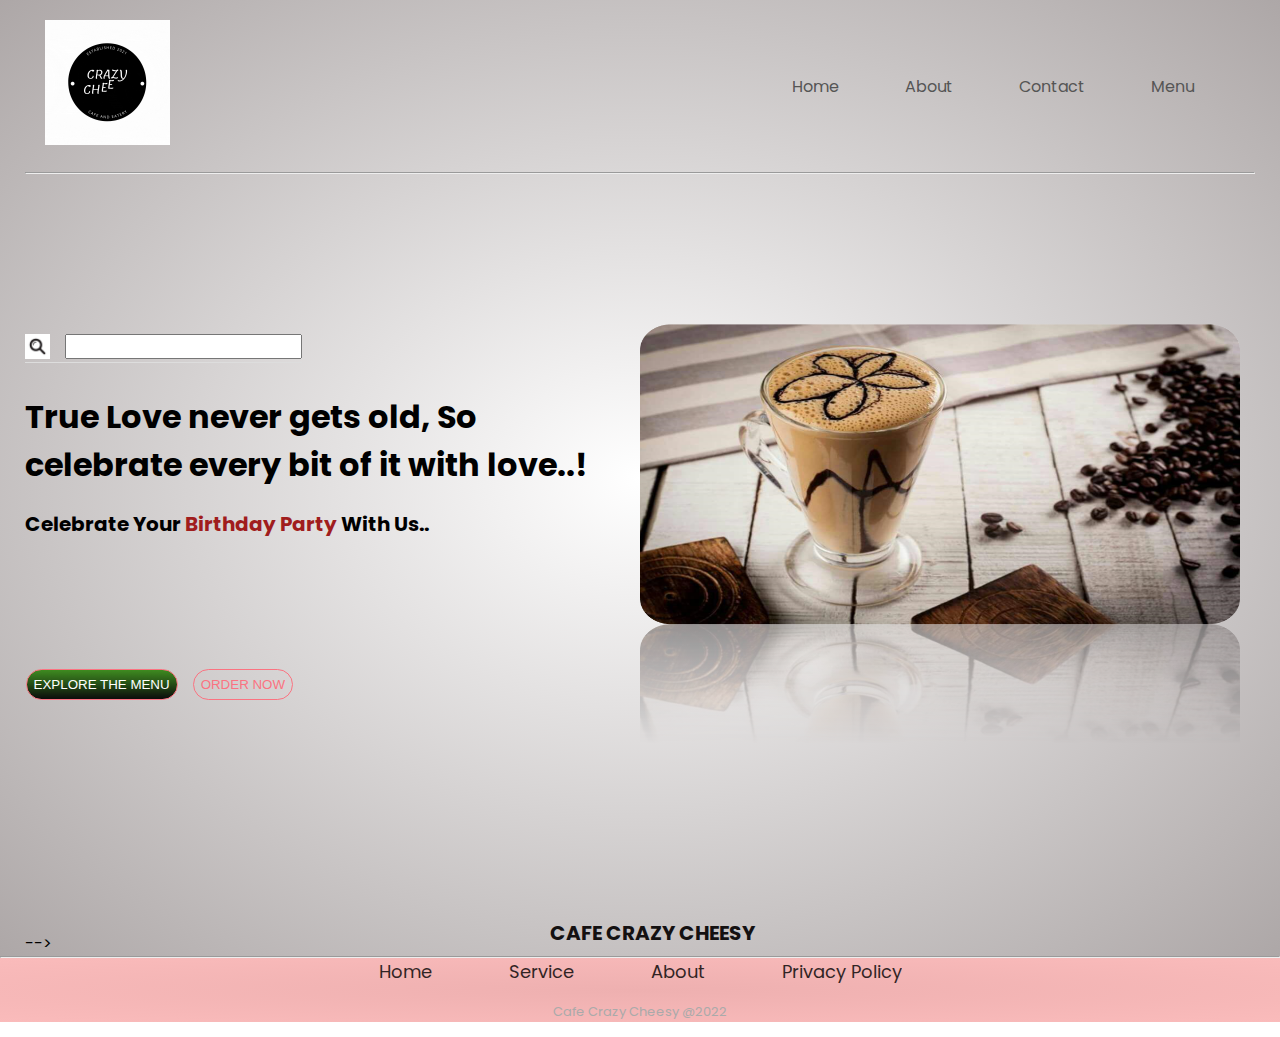
<file: index.html>
<!DOCTYPE html>
<html>
    <head>
        <title>HTML 5 UP on Azure web</title>
        <link rel="stylesheet" type="text/css" href="css/home.css">
        <link href="https://fonts.googleapis.com/css2?family=Poppins:wght@300;400;500;600;700&display=swap" rel="stylesheet">
    </head>
</html>
    <body>
        <div class="header">
            <div class="container">
                <div class="navbar">
                    <div class="logo">
                        <img src="logo.gif.gif" width="125px">
                    </div>
                    <nav>
                        <ul>
                            <li><a href="index.html">Home</a></li>
                            <li><a href="about.html">About</a></li>
                            <li><a href="contact.html">Contact</a></li> 
                            <li><a href="menu.html">Menu</a></li>
                        </ul>
                    </nav>
                </div>
                <hr>
                <div class="front">
                    <div class="left-column">
                        <div class="search-box">
                            <img src="search.jpg">
                            <input type="text">
                        </div>
                        <h1>True Love never gets old,
                            So <br>celebrate every bit of it with love..!</h1>
                            <h2>Celebrate Your <span>Birthday Party</span> With Us..</h2>
                    </div>
                    <div class="right-column">
                     <img src="coffee1.jpg.png">
                    </div>
                </div>
                <div class="click">
                    <button type="button" class="primary-button">EXPLORE THE MENU</button>
                    <button type="button">ORDER NOW</button>
                </div>
                <div class="menu">
                    <h1>CAFE CRAZY CHEESY</h1>
                </div> -->
            </div>
        </div>
        <hr>
        <section class="footer">
            <ul class="list">
            <li>
                <a href="#">Home</a>
            </li>
            <li>
                <a href="#">Service</a>
            </li>
            <li>
                <a href="#">About</a>
            </li>
            <li>
                <a href="#">Privacy Policy</a>
            </li>
        </ul>
        <p class="Copyright">
            Cafe Crazy Cheesy @2022
        </p>
        </section>
    </body>
</file>
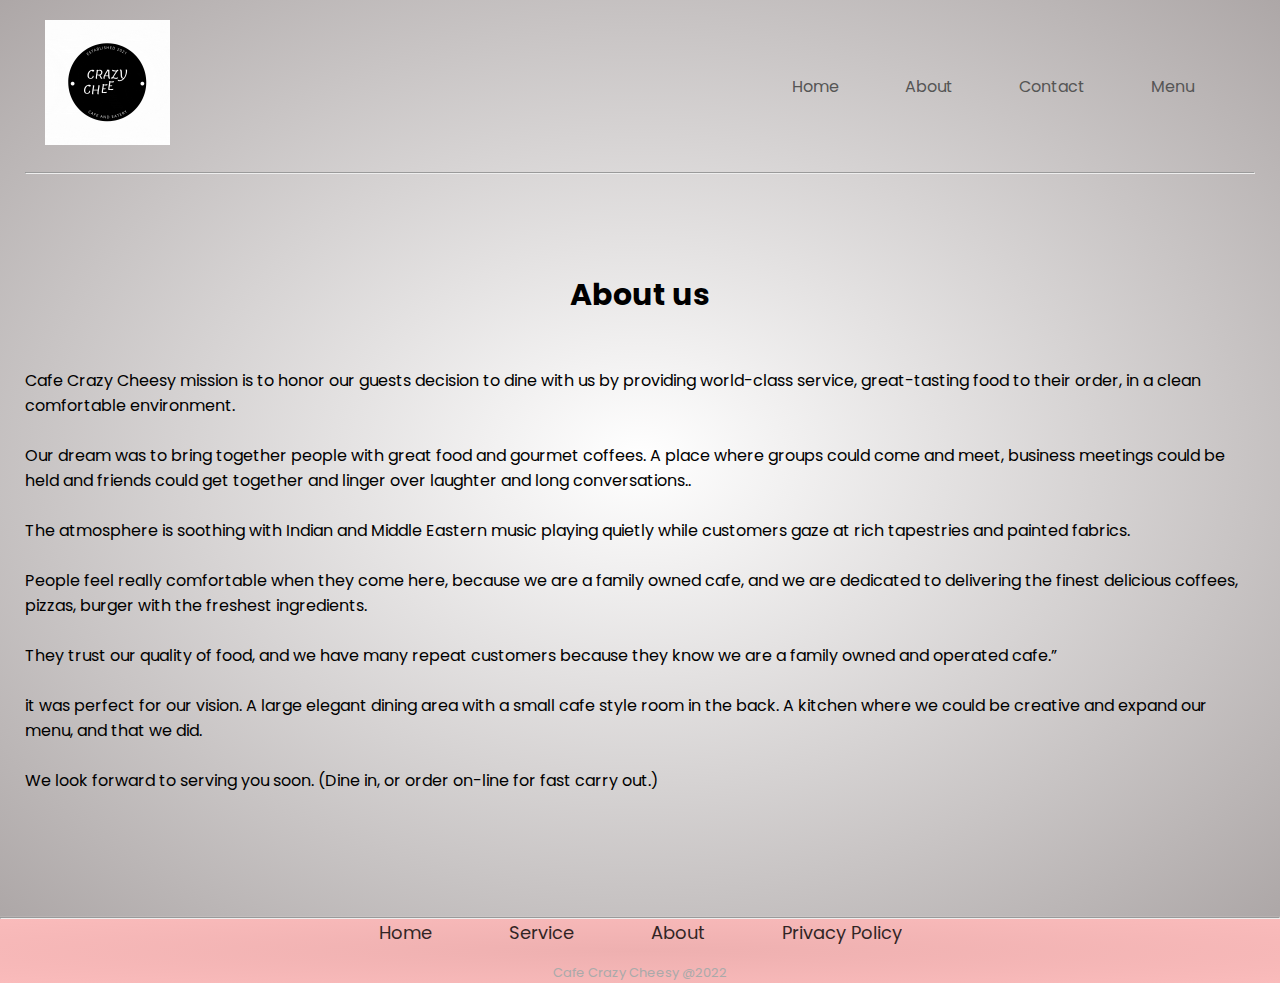
<file: about.html>
<!DOCTYPE html>
<html>
    <head>
        <title>About</title>
        <link rel="stylesheet" type="text/css" href="css/about.css">
        <link href="https://fonts.googleapis.com/css2?family=Poppins:wght@300;400;500;600;700&display=swap" rel="stylesheet">
    </head>
</html>
    <body>
        <div class="header">
            <div class="container">
                <div class="navbar">
                    <div class="logo">
                        <img src="logo.gif.gif" width="125px">
                    </div>
                    <nav>
                        <ul>
                            <li><a href="index.html">Home</a></li>
                            <li><a href="about.html">About</a></li>
                            <li><a href="contact.html">Contact</a></li> 
                            <li><a href="menu.html">Menu</a></li>
                        </ul>
                    </nav>
                </div>
                <hr>
                <div class="content">
                    <div class="transbox">
                    <h1 class="content">About us</h1><br><br>
                    <p class="content">Cafe Crazy Cheesy mission is to honor our guests decision to dine with us by providing world-class service, great-tasting food to their order, in a clean comfortable environment.<br> <br>
                    Our dream was to bring together people with great food and gourmet coffees. A place where groups could come and meet, business meetings could be held and friends could get together and linger over laughter and long conversations..<br>  <br>
                    The atmosphere is soothing with Indian and Middle Eastern music playing quietly while customers gaze at rich tapestries and painted fabrics.<br>  <br>
                    People feel really comfortable when they come here, because we are a family owned cafe, and we are dedicated to delivering the finest delicious coffees, pizzas, burger with the freshest ingredients.<br>  <br>
                    They trust our quality of food, and we have many repeat customers because they know we are a family owned and operated cafe.”<br>  <br>
                    it was perfect for our vision. A large elegant dining area with a small cafe style room in the back. A kitchen where we could be creative and expand our menu, and that we did.<br>  <br>
                    We look forward to serving you soon. (Dine in, or order on-line for fast carry out.)</p><br>
                </div>
                </div>
            </div>
        </div> 
         <hr>
        <section class="footer">
            <ul class="list">
            <li>
                <a href="#">Home</a>
            </li>
            <li>
                <a href="#">Service</a>
            </li>
            <li>
                <a href="#">About</a>
            </li>
            <li>
                <a href="#">Privacy Policy</a>
            </li>
        </ul>
        <p class="Copyright">
            Cafe Crazy Cheesy @2022
        </p>
        </section>
    </body>
</file>
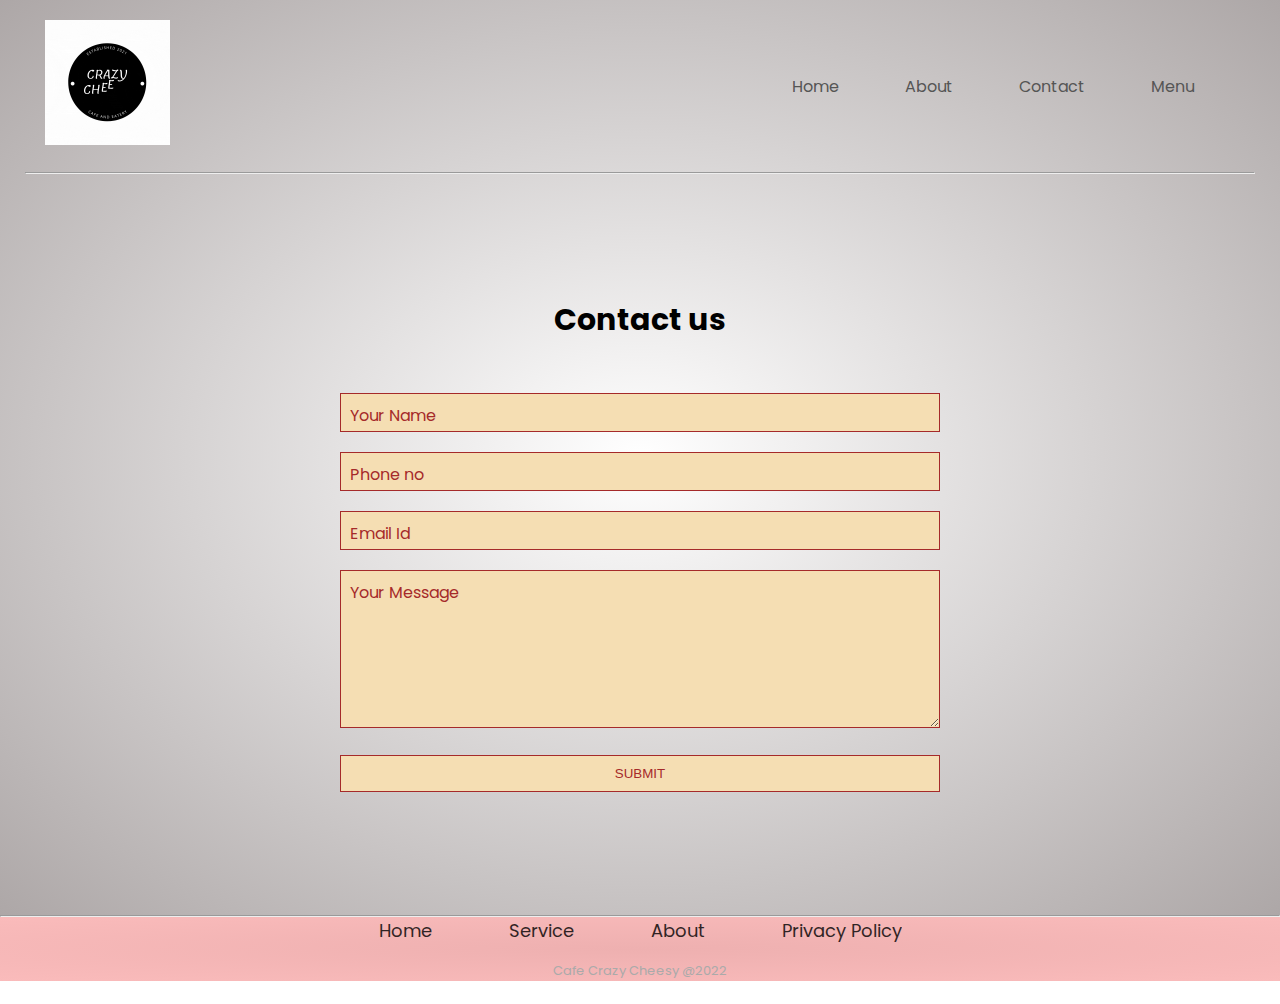
<file: contact.html>
<!DOCTYPE html>
<html>
    <head>
        <title>Contact</title>
        <link rel="stylesheet" type="text/css" href="css/contact.css">
        <link href="https://fonts.googleapis.com/css2?family=Poppins:wght@300;400;500;600;700&display=swap" rel="stylesheet">
    </head>
</html>
<body>
<div class="header">
     <div class="container">
            <div class="navbar">
                <div class="logo">
                    <img src="logo.gif.gif" width="125px">
                </div>
                <nav>
                    <ul>
                        <li><a href="index.html">Home</a></li>
                        <li><a href="about.html">About</a></li>
                        <li><a href="contact.html">Contact</a></li> 
                        <li><a href="menu.html">Menu</a></li>
                    </ul>
                </nav>
            </div>
            <hr>
        <div class="details">
            <h1 class="content">Contact us</h1><br><br>
            <div class="hero">
                 
                <form>
                   <div class="input-group">
                        <input type="text" id="name" required>
                        <label for="name">Your Name</label>
                   </div>
                   <div class="input-group">
                        <input type="text" id="number" required>
                        <label for="number">Phone no</label>
                   </div>
                   <div class="input-group">
                        <input type="email" id="email" required>
                        <label for="email">Email Id</label>
                   </div>
                    <div class="input-group">
                        <textarea id="message" rows="8" required></textarea>
                        <label for="message">Your Message</label>
                     </div>
                     <button type="submit">SUBMIT</button>
                </form>
            </div>
        </div>
        </div>
    </div>
    <hr>
    <section class="footer">
            <ul class="list">
            <li>
                <a href="#">Home</a>
            </li>
            <li>
                <a href="#">Service</a>
            </li>
            <li>
                <a href="#">About</a>
            </li>
            <li>
                <a href="#">Privacy Policy</a>
            </li>
        </ul>
        <p class="Copyright">
            Cafe Crazy Cheesy @2022
        </p>
        </section>
    </body>
</file>
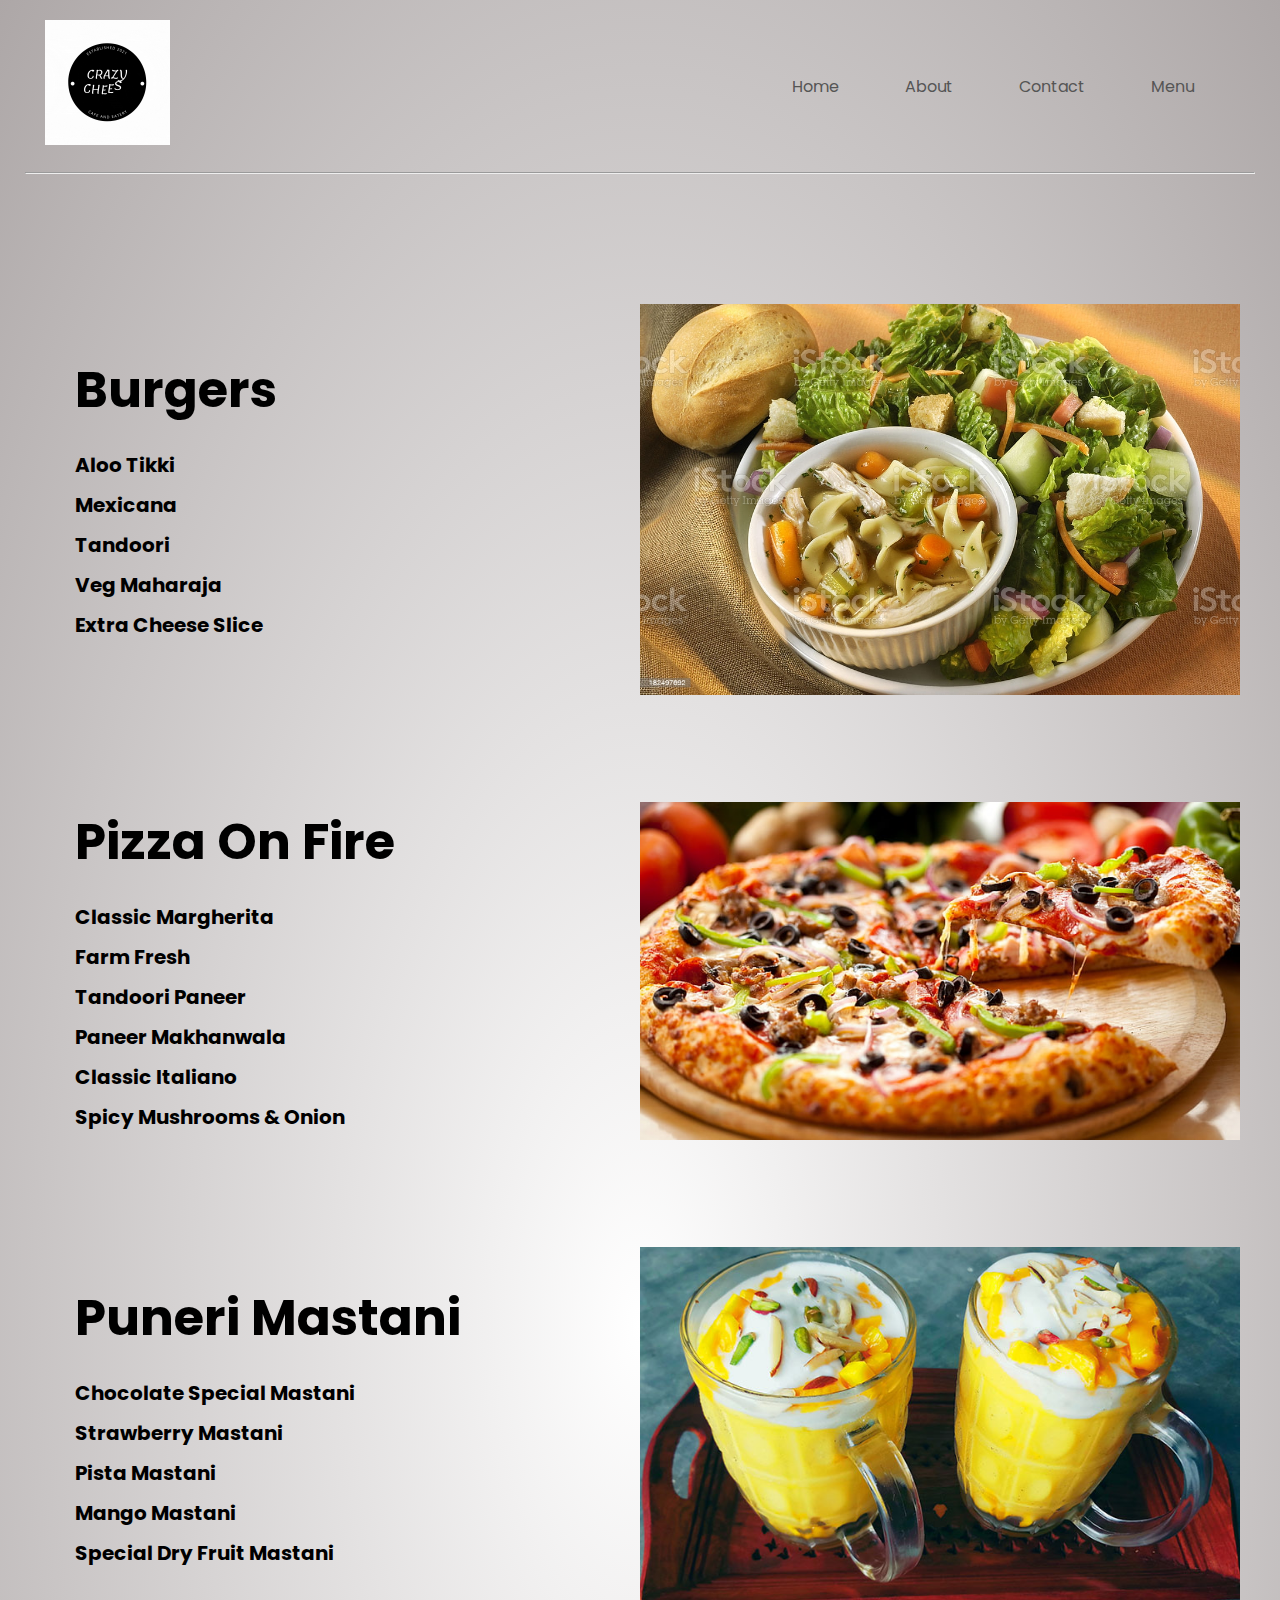
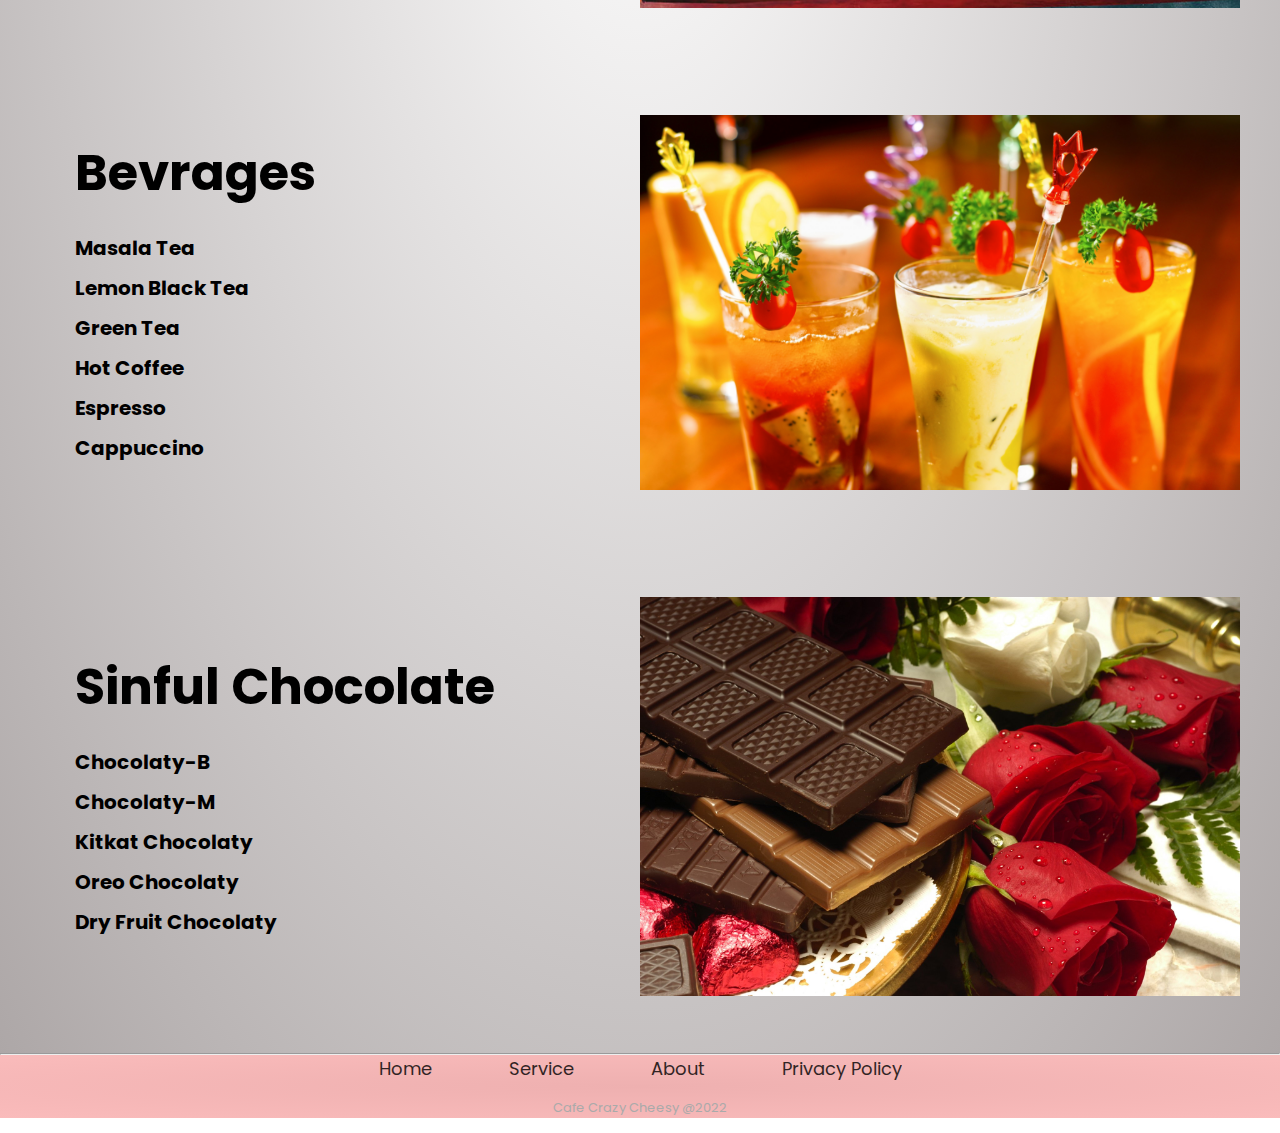
<file: menu.html>
<!DOCTYPE html>
<html>
    <head>
        <title>Menu</title>
        <link rel="stylesheet" type="text/css" href="css/menu.css">
        <link href="https://fonts.googleapis.com/css2?family=Poppins:wght@300;400;500;600;700&display=swap" rel="stylesheet">
    </head>
</html>
<body>
<div class="header">
     <div class="container">
            <div class="navbar">
                <div class="logo">
                    <img src="logo.gif.gif" width="125px">
                </div>
                <nav>
                    <ul>
                        <li><a href="index.html">Home</a></li>
                        <li><a href="about.html">About</a></li>
                        <li><a href="contact.html">Contact</a></li> 
                        <li><a href="menu.html">Menu</a></li>
                    </ul>
                </nav>
            </div>
            <hr>
            <div class="menu">
            <div class="row">
                <div class="col-2">
                    <h1>Burgers</h1> <br>
                    <p>Aloo Tikki</p>
                    <p>Mexicana</p>
                    <p>Tandoori</p>
                    <p>Veg Maharaja</p>
                    <p>Extra Cheese Slice</p>
                </div>
                <div class="col-2">
                    <img src="salad1.jpg">
                </div>
            </div>
            <div class="row1">
                <div class="col-3">
                    <h1>Pizza On Fire</h1> <br>
                    <p> Classic Margherita</p>
                    <p>Farm Fresh</p>
                    <p>Tandoori Paneer</p>
                    <p>Paneer Makhanwala</p>
                    <p>Classic Italiano</p>
                    <p>Spicy Mushrooms & Onion</p>
                </div>
                   <div class="col-3">
                   <img src="pizza2.jpg">
                   </div>
            </div>
            <div class="row2">
                <div class="col-4">
                    <h1>Puneri Mastani</h1> <br>
                    <p>Chocolate Special Mastani </p>
                    <p>Strawberry Mastani</p>
                    <p>Pista Mastani</p>
                    <p>Mango Mastani</p>
                    <p>Special Dry Fruit Mastani</p>
                </div>
                   <div class="col-4">
                   <img src="Mastani.jpg">
                   </div>
            </div>
            <div class="row3">
                <div class="col-5">
                    <h1>Bevrages</h1> <br>
                    <p>Masala Tea</p>
                    <p>Lemon Black Tea</p>
                    <p>Green Tea</p>
                    <p>Hot Coffee</p>
                    <p>Espresso</p>
                    <p>Cappuccino</p>
                </div>
                   <div class="col-5">
                   <img src="bevrages.jpg">
                   </div>
            </div>
            <div class="row4">
                <div class="col-6">
                    <h1>Sinful Chocolate</h1> <br>
                    <p>Chocolaty-B</p>
                    <p>Chocolaty-M</p>
                    <p>Kitkat Chocolaty </p>
                    <p>Oreo Chocolaty </p>
                    <p>Dry Fruit Chocolaty </p>
                </div>
                   <div class="col-6">
                   <img src="chocolate.jpg">
                   </div>
            </div>
        </div>
    </div>
</div>
<hr>
   <section class="footer">
    <ul class="list">
      <li>
        <a href="#">Home</a>
      </li>
      <li>
        <a href="#">Service</a>
      </li>
      <li>
        <a href="#">About</a>
      </li>
      <li>
        <a href="#">Privacy Policy</a>
      </li>
    </ul>
      <p class="Copyright">
       Cafe Crazy Cheesy @2022
      </p>
   </section>
</body>
</file>
<file: css/home.css>
*{
    margin: 0;
    padding: 0;
    box-sizing: border-box;
   
}
body{
    font-family: 'Poppins', sans-serif;
}
.navbar{
    display: flex;
    align-items: center;
    padding: 20px;
}
nav{
    flex: 1;
    text-align: right;
}
nav ul{
    display: inline-block;
    list-style-type: none;
}
nav ul li{
    display: inline-block;
    margin-right: 20px;
}
ul li a{
    text-decoration: none;
    padding: 5px 20px;
    border: 1px solid transparent;
    transition: 0.6s ease;
    color: #555;
}
.container{
    position: relative;
    max-width: 1300px;
    margin: auto;
    padding-left: 25px;
    padding-right: 25px;
}
.header {
    background: radial-gradient(#fff,#ada7a7);
    background-size: cover;
    background-position: center; 
}
.menu{
    display: flex;
    top: 96%;
    left: 43%;
    position: absolute;
}
.menu h1{
    font-size: 20px;
    color:rgb(20, 17, 17);
    font: optional;
} 
.front{
    display: flex;
    margin-top: 150px;
}
.left-column, .right-column{
    flex-basis: 50%;
}
.right-column{
    width: 100%;
}
.right-column img{
    height: 600px;
    width: 600px;
    cursor: pointer;
}
.search-box{
    width: 45%;
    display: flex;
    padding-bottom: 3px;
    border-bottom: 1px solid #ddd;
    margin: 10px 0 30px;
}
.search-box img{
    height: 25px;
    width: 25px;
    cursor: pointer;
}
.search-box input{
    width: 100%;
    margin-left: 15px;
    font-size: 17px;
}
.left-column h1{
font-size: auto;
}
.left-column h2{
    padding-top: 20px;
    font-size: 20px;
}
span{
    color: rgb(160, 29, 29);
}
.click{
    display: flex;
    align-items: center;
    justify-content: center;
    top: 70%;
    left: 2%;
    position: absolute;   
}
.click button{
    padding: 7px;
    margin-right: 15px;
    outline: none;
    border: 1px solid #fb7381;
    border-radius: 20px;
    cursor: pointer;
    color: #fb7381;
    background: transparent;
}
.click .primary-button{
    background: linear-gradient(#3e8b20, #0b0c0b);
    box-shadow: 0 2px 15px rgba(248, green, rgb(151, 151, 175), alpha);
    color: white;
}
.footer{
    background:radial-gradient(rgb(238, 176, 176),#fabbbb);
}
.footer ul{
    margin-top: 0;
    padding: 0;
    list-style: none;
    font-size: 18px;
    line-height: 1.6;
    margin-bottom: 0;
    text-align: center;
}
.footer ul li a{
    color: inherit;
    text-decoration: none;
    opacity: 0.8;
}
.footer ul li{
    display: inline-block;
    padding: 0 15px;
}
.footer ul li a:hover{
    opacity: 1;
}
.Copyright{
    margin-top: 15px;
    text-align: center;
    font-size: 13px;
    color: #aaa;
    margin-bottom: 15px;
}
</file>
<file: css/about.css>
*{
    margin: 0;
    padding: 0;
    box-sizing: border-box; 
}
body{
    font-family: 'Poppins', sans-serif;
}
.navbar{
    display: flex;
    align-items: center;
    padding: 20px;
}
nav{
    flex: 1;
    text-align: right;
}
nav ul{
    display: inline-block;
    list-style-type: none;
}
nav ul li{
    display: inline-block;
    margin-right: 20px; 
}
ul li a{
    text-decoration: none;
    padding: 5px 20px;
    border: 1px solid transparent;
    transition: 0.6s ease;
    color: #555;
}
.container{
    position: relative;
    max-width: 1300px;
    margin: auto;
    padding-left: 25px;
    padding-right: 25px;
}
.header {
    background: radial-gradient(#fff,#ada7a7);
    background-size: cover;
    background-position: center;
}
div.content{
    background-position: center;
    background-size: cover;
    align-items: center;
    justify-content: center;
}
h1.content{
    padding: 8% 0 0 0;
    font-size: 30px;
    color: black;
   text-align: center;
}
p.content{
   font-size: 16px;
   margin-bottom: 8%;
}
.footer{
    background:radial-gradient(rgb(238, 176, 176),#fabbbb);
}
.footer ul{
    margin-top: 0;
    padding: 0;
    list-style: none;
    font-size: 18px;
    line-height: 1.6;
    margin-bottom: 0;
    text-align: center;
}
.footer ul li a{
    color: inherit;
    text-decoration: none;
    opacity: 0.8;
}
.footer ul li{
    display: inline-block;
    padding: 0 15px;
}
.footer ul li a:hover{
    opacity: 1;
}
.Copyright{
    margin-top: 15px;
    text-align: center;
    font-size: 13px;
    color: #aaa;
    margin-bottom: 15px;
}
</file>
<file: css/contact.css>
*{
    margin: 0;
    padding: 0;
    box-sizing: border-box;
}
body{
    font-family: 'Poppins', sans-serif;
}
.navbar{
    display: flex;
    align-items: center;
    padding: 20px;
}
nav{
    flex: 1;
    text-align: right;
}
nav ul{
    display: inline-block;
    list-style-type: none;
}
nav ul li{
    display: inline-block;
    margin-right: 20px;
}
ul li a{
    text-decoration: none;
    padding: 5px 20px;
    border: 1px solid transparent;
    transition: 0.6s ease;
    color: #555;
}
.container{
    position: relative;
    max-width: 1300px;
    margin: auto;
    padding-left: 25px;
    padding-right: 25px;
}
.header {
    background:radial-gradient(#fff,#ada7a7);
    background-size: cover;
    background-position: center;
}
h1.content{
    padding: 10% 0 0 0;
    font-size: 30px;
    color: black;
   text-align: center;
}
.hero{
    width: 100%;
    background-position: center;
    color: #fff;
    display: flex;
    align-items: center;
    justify-content: center;
}
form{
    width: 90%;
    max-width: 600px;
    margin-bottom: 10%;
}
.input-group{
    margin-bottom: 20px;
    position: relative;
}
input,textarea{
    width: 100%;
    padding: 10px;
    outline: 0;
    border: 1px solid brown;
    color: brown;
    background: wheat;
    font-size: 15px;
}
label{
    height: 100%;
    position: absolute;
    left: 0;
    top: 0;
    padding: 10px;
    color: brown;
    cursor: text;
    transition: 0.2s;
}
button{
    padding: 10px 0;
    color: brown;
    outline: none;
    background: wheat;
    border: 1px solid brown;
    width: 100%;
    cursor: pointer;
}
.footer{
    background:radial-gradient(rgb(238, 176, 176),#fabbbb);
}
.footer ul{
    margin-top: 0;
    padding: 0;
    list-style: none;
    font-size: 18px;
    line-height: 1.6;
    margin-bottom: 0;
    text-align: center;
}
.footer ul li a{
    color: inherit;
    text-decoration: none;
    opacity: 0.8;
}
.footer ul li{
    display: inline-block;
    padding: 0 15px;
}
.footer ul li a:hover{
    opacity: 1;
}
.Copyright{
    margin-top: 15px;
    text-align: center;
    font-size: 13px;
    color: #aaa;
    margin-bottom: 15px;
}
</file>
<file: css/menu.css>
*{
    margin: 0;
    padding: 0;
    box-sizing: border-box;
}
body{
    font-family: 'Poppins', sans-serif;
}
.navbar{
    display: flex;
    align-items: center;
    padding: 20px;
}
nav{
    flex: 1;
    text-align: right;
}
nav ul{
    display: inline-block;
    list-style-type: none;
}
nav ul li{
    display: inline-block;
    margin-right: 20px;
}
ul li a{
    text-decoration: none;
    padding: 5px 20px;
    border: 1px solid transparent;
    transition: 0.6s ease;
    color: #555;
}
.container{
    max-width: 1300px;
    margin: auto;
    padding-left: 25px;
    padding-right: 25px;
}
.menu{
    margin-top: 80px;
}
.row{
    display: flex;
    align-items: center;
    flex-wrap: wrap;
    justify-content: space-around;
}
.col-2{
    flex-basis: 50%;
    min-width: 200px;
}
.col-2 img{
    max-width:  600px;;
    padding: 50px 0;
}
.col-2 h1{
    font-size: 50px;
    line-height: 60px;
    margin: 25 0;
    text-indent: 50px;
}
.col-2 p{
    font-size: 20px;
    line-height: 40px;
    margin: 25 0;
    font-weight: bolder;
   text-indent: 50px;
}
.header{
    background :radial-gradient(#fff,#ada7a7);
}
.row1{
    display: flex;
    align-items: center;
    flex-wrap: wrap;
    justify-content: space-around;
}
.col-3{
        flex-basis: 50%;
        min-width: 200px;
}
.col-3 img{
    max-width:  600px;;
    padding: 50px 0;
}
.col-3 h1{
    font-size: 50px;
    line-height: 60px;
    margin: 25 0;
    text-indent: 50px;
}
.col-3 p{
    font-size: 20px;
    line-height: 40px;
    margin: 25 0;
    font-weight: bolder;
   text-indent: 50px;
}
.row2{
    display: flex;
    align-items: center;
    flex-wrap: wrap;
    justify-content: space-around;
}
.col-4{
    flex-basis: 50%;
    min-width: 200px;
}
.col-4 img{
    max-width:  600px;;
    padding: 50px 0;
}
.col-4 h1{
    font-size: 50px;
    line-height: 60px;
    margin: 25 0;
    text-indent: 50px;
}
.col-4 p{
    font-size: 20px;
    line-height: 40px;
    margin: 25 0;
    font-weight: bolder;
   text-indent: 50px;
}
.row3{
    display: flex;
    align-items: center;
    flex-wrap: wrap;
    justify-content: space-around;
}
.col-5{
    flex-basis: 50%;
    min-width: 200px;
}
.col-5 img{
    max-width:  600px;;
    padding: 50px 0;
}
.col-5 h1{
    font-size: 50px;
    line-height: 60px;
    margin: 25 0;
    text-indent: 50px;
}
.col-5 p{
    font-size: 20px;
    line-height: 40px;
    margin: 25 0;
    font-weight: bolder;
   text-indent: 50px;
}
.row4{
    display: flex;
    align-items: center;
    flex-wrap: wrap;
    justify-content: space-around;
}
.col-6{
    flex-basis: 50%;
    min-width: 200px;
}
.col-6 img{
    max-width:  600px;;
    padding: 50px 0;
}
.col-6 h1{
    font-size: 50px;
    line-height: 60px;
    margin: 25 0;
    text-indent: 50px;
}
.col-6 p{
    font-size: 20px;
    line-height: 40px;
    margin: 25 0;
    font-weight: bolder;
   text-indent: 50px;
}
.footer{
    background:radial-gradient(rgb(238, 176, 176),#fabbbb);
}
.footer ul{
    margin-top: 0;
    padding: 0;
    list-style: none;
    font-size: 18px;
    line-height: 1.6;
    margin-bottom: 0;
    text-align: center;
}
.footer ul li a{
    color: inherit;
    text-decoration: none;
    opacity: 0.8;
}
.footer ul li{
    display: inline-block;
    padding: 0 15px;
}
.footer ul li a:hover{
    opacity: 1;
}
.Copyright{
    margin-top: 15px;
    text-align: center;
    font-size: 13px;
    color: #aaa;
    margin-bottom: 15px;
}
</file>
